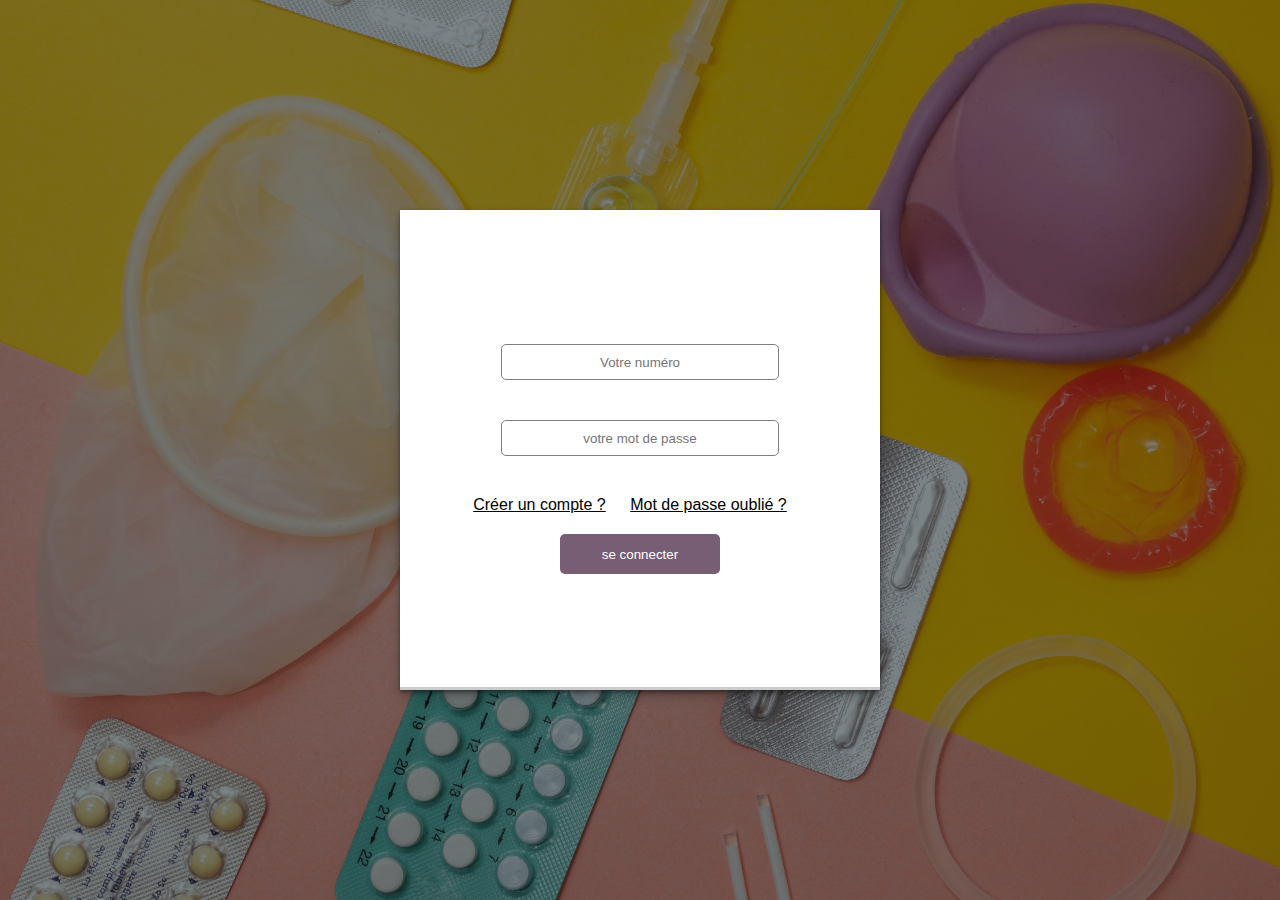
<file: index.html>
<!DOCTYPE html>
<html lang="en">
<head>
    <meta charset="UTF-8">
    <meta name="viewport" content="width=device-width, initial-scale=1.0">
    <title>GestProd</title>
    <link rel="stylesheet" href="./style/style.css">
</head>
<body>
    <div class="content-login">
        <form action="" class="log">
            <div class="centered">
                <p>GestProd</p>
                <input type="text" id="tel" placeholder="Votre numéro">
                <input type="password" id="pass" placeholder="votre mot de passe">
              
                <div class="link-d">
                    <a href="./page/create.html">Créer un compte ?</a>
                    <a href="">Mot de passe oublié ?</a>
                </div>
                <div class="btnLog">
                    <button class="btnsub">se connecter</button>
                </div>
                <p class="msg"></p>
            </div>
        </form>
       
    </div>

<script src="./script/connect.js"></script>
</body>
</html>
</file>
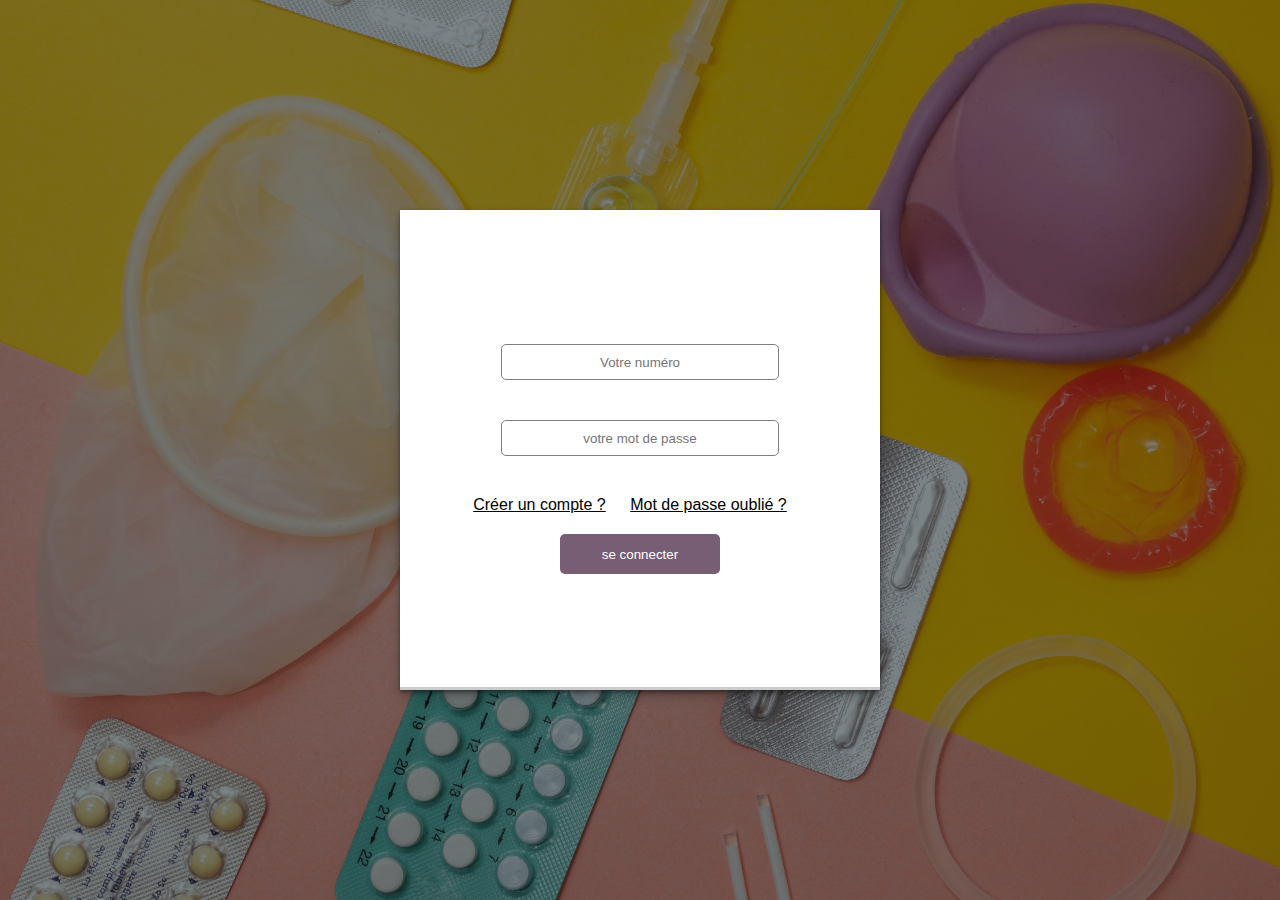
<file: page/accueil.html>
<!DOCTYPE html>
<html lang="en">
<head>
    <meta charset="UTF-8">
    <meta name="viewport" content="width=device-width, initial-scale=1.0">
    <title>Gestion Production</title>
    <link rel="stylesheet" href="../style/style.css">
</head>
<body>
    <div class="main">
        <div class="profi">
            <h5>GestProd</h5>
            <div class="blocdes">
                <p class="user"></p>
                <button type="button" class='btndes'>Deconnexion</button>
            </div>
        </div>  
        <div class="insert">
            <h3>Enregistrement des clients</h3>
            <form action="" class="inserForm">
                <input type="text" id="nom" placeholder="Nom client">
                <input type="number" id="tel" placeholder="numéro client">
                <input type="text" id="produit" placeholder="produit ">
                <input type="number" id="montant" placeholder="montant ">
                <br>
                <br>
                <button type="button" id="btnEnr">Enregistrer</button>
                <br />
                <p class="msg"></p>

            </form>
        </div>
        <div class="todo">
            

<table>
    <thead>
    <tr>
    <th>Nom client</th>
    <th>Numéro client </th>
    <th>Produit</th>
    <th>montant</th> 
    <th>Action</th> 
    </tr>
    </thead>
    <tbody>
        <tr>

        </tr>
 
    
    </tbody>
</table>
    
    
        </div>

    </div>
    <script src="../script/home.js"></script>
</body>
</html>
</file>
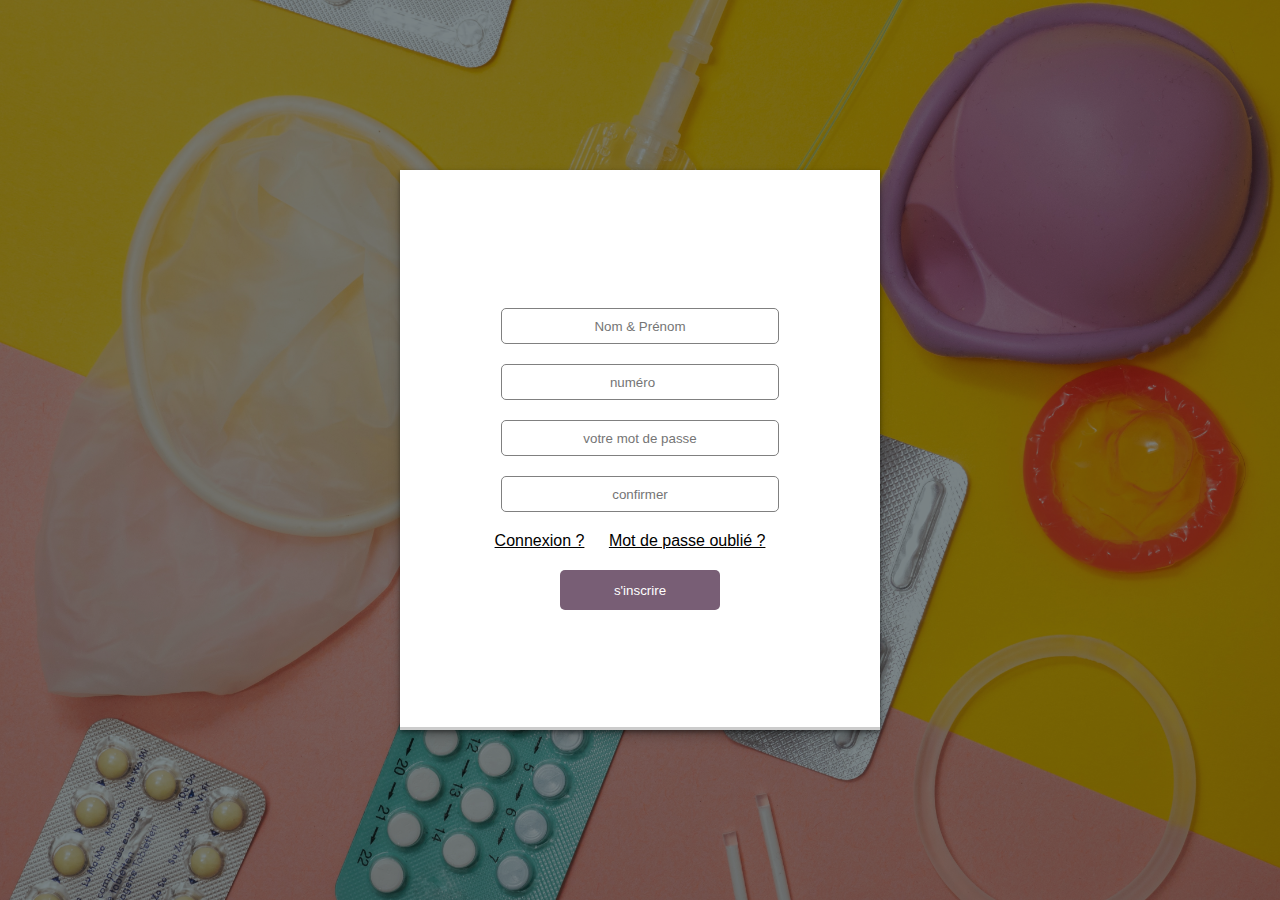
<file: page/create.html>
<!DOCTYPE html>
<html lang="en">
<head>
    <meta charset="UTF-8">
    <meta name="viewport" content="width=device-width, initial-scale=1.0">
    <title>GestProd</title>
    <link rel="stylesheet" href="../style/style.css">
</head>
<body>
    <div class="content-login">
        <form action="" class="meForm">
            <div class="centeredCreate">
                <p>GestProd</p>
                <input type="text" id="nom" placeholder="Nom & Prénom">
                <input type="number" id="tel" placeholder="numéro">
                <!-- <input type="text" placeholder="Email"> -->
                <input type="password" id="pass" placeholder="votre mot de passe">
                <input type="password" id="mpass" placeholder="confirmer">
                <div class="link-d">
                    <a href="../index.html">Connexion ?</a>
                    <a href="forgot.html">Mot de passe oublié ?</a>
                </div>
                <div class="btnLog">
                    <button class="btn">s'inscrire</button>
                </div>
                <p class="msg"></p>
            </div>
           
        </form>
       
    </div>
    <script src="../script/script.js"></script>
</body>
</html>
</file>
<file: style/style.css>
:root{
    --btnCOlor: #e7e7e7;
    ---Vert: #785E75;
   ---bg: #ECFDFF;
   /* Debut Accueil page css*/
   /* ---bg: black; */
   }
   
   /* a,
   h1,h2,h3,h4,h5,h6,p{
       color: #ffffff;
   }
   li a {
       color: white;
   }
   li{
       border-color: white;
   } */
   h5, h3, p{
    color: white;
   }
   body{
       background-color:var(---bg) ;
       margin: 0;
       padding: 0;
       box-sizing: border-box;
       font-family: 'Sansita', sans-serif;
       background-image: url('../img/bg.jpg');
       background-size: cover;
        background-color: rgba(22, 27, 29, 0.7);
        background-blend-mode: soft-light;
   }
 
   
   /* Debut Login page css*/
   .content-login{
       width: 100%;
       height: 100vh;
       display: flex;
       justify-content: center;
       align-items: center;
       
   }
   .centered{
       width: 30rem;
       height: 30rem;
       background-color: rgb(255, 255, 255);
       display: flex;
       justify-content: center;
       align-items: center;
       flex-direction: column;
       box-shadow: rgba(0, 0, 0, 0.4) 0px 2px 4px, rgba(0, 0, 0, 0.3) 0px 7px 13px -3px, rgba(0, 0, 0, 0.2) 0px -3px 0px inset;
   }
   .centered img{
       width: 10rem;
       height: 5rem;
       margin-bottom: 20px;
   }
   .centered input{
       width: 17rem;
       height: 2rem;
       margin-bottom: 40px;
       border-radius: 5px;
       border: 0.1rem solid gray;
   }
   .centered input::placeholder{
       text-align: center;
   }
   .link-d{
       margin-bottom: 20px;
   }
   .link-d a{
       color: black;
       margin-right: 20px;
      
   }
   .link-d a:hover{
       color: black;
      
   }
   .btnLog button{
       width: 10rem;
       height: 2.5rem;
       background-color: var(---Vert);
       border: none;
       color: white;
       border-radius: 5px;
   }
   .centeredCreate{
       width: 30rem;
       height: 35rem;
       background-color: rgb(255, 255, 255);
       display: flex;
       justify-content: center;
       align-items: center;
       flex-direction: column;
       box-shadow: rgba(0, 0, 0, 0.4) 0px 2px 4px, rgba(0, 0, 0, 0.3) 0px 7px 13px -3px, rgba(0, 0, 0, 0.2) 0px -3px 0px inset;
   
   }
   .centeredCreate img{
       width: 10rem;
       height: 5rem;
       margin-bottom: 10px;
   }
   .centeredCreate input{
       width: 17rem;
       height: 2rem;
       margin-bottom: 20px;
       border-radius: 5px;
       border: 0.1rem solid gray;
   }
   .centeredCreate input::placeholder{
       text-align: center;
   }
   .msg{
    color: red;
   }
   /* Fin Login page css*/
   /* debut accueil page css*/
   .main{
    width: 1140px;
    margin: 0 auto;
   }
   .profi{
    width: 100%;
    display: flex;
    justify-content: space-around;
    margin-bottom:20px;
   }
.blocdes{
    width:30%;
    display: flex;
    justify-content: space-around;
    align-items: center;

}
.blocdes .btndes{
    height:2rem;
    background-color: var(---Vert);
    color: white;

}
.insert{
    width:100%;
    margin-bottom: 50px;
}
.insert h3{
    text-align: center;
}
.inserForm{
    width: 70%;
    margin: 0 auto;
    text-align: center;
}

.inserForm input{
    height: 2rem;
}
.inserForm button{
    width: 15rem;
    height: 2rem;
    border: none;
    background-color:var(---Vert);
    color: white;
}
.edit{
    background-color: blue;
    color: white;
    width: 12rem;
}
.bannir{
    background-color: red;
}
.bl button{
    width: 6rem;
    height: 2rem;
    border:none;
    color:white;
}
table{
	
    margin: 1rem auto;
    text-align: center;
    width: 100%;
    max-width: 100%;
    border-collapse: collapse;
    border: 1px solid
    
    }
            
        
    thead{
    
    background-color: var(---Vert);
    color: white
    
    }
       td{
        color: #06b7ab;
       } 
    
    th,td{padding:8px 0}
    
    tbody tr:nth-child(even) {
        
    background-color:var(---bg)
        
    }
        
    @media only screen and (max-width: 800px) {
            
    table, 
    thead, 
    tbody, 
    th, 
    td, 
    tr{ 
        
    display: block
        
    }
        
    thead tr { 
    position: absolute;
    top: -9999px;
    left: -9999px;
    }
     
     
     
    td { 
        
    position: relative;
    padding-left: 50%; 
    white-space: normal;
    text-align: left
        
        }
     
    td:before { 
        
    position: absolute;
    top: 6px;
    left: 6px;
    width: 45%; 
    padding-right: 10px; 
    font-weight: bold;
    white-space: nowrap;
    text-align:left;
    /* content: attr(data-title) */
        
        }
    }
    
    
    
   
   /* Fin accueil page css*/
@media screen and (max-width:1000px) {
    .main{
        width: 100%;
        height: auto;
    }
    .profi{
        width: 100%;
        display: flex;
        justify-content: space-around;
       }
}
</file>
